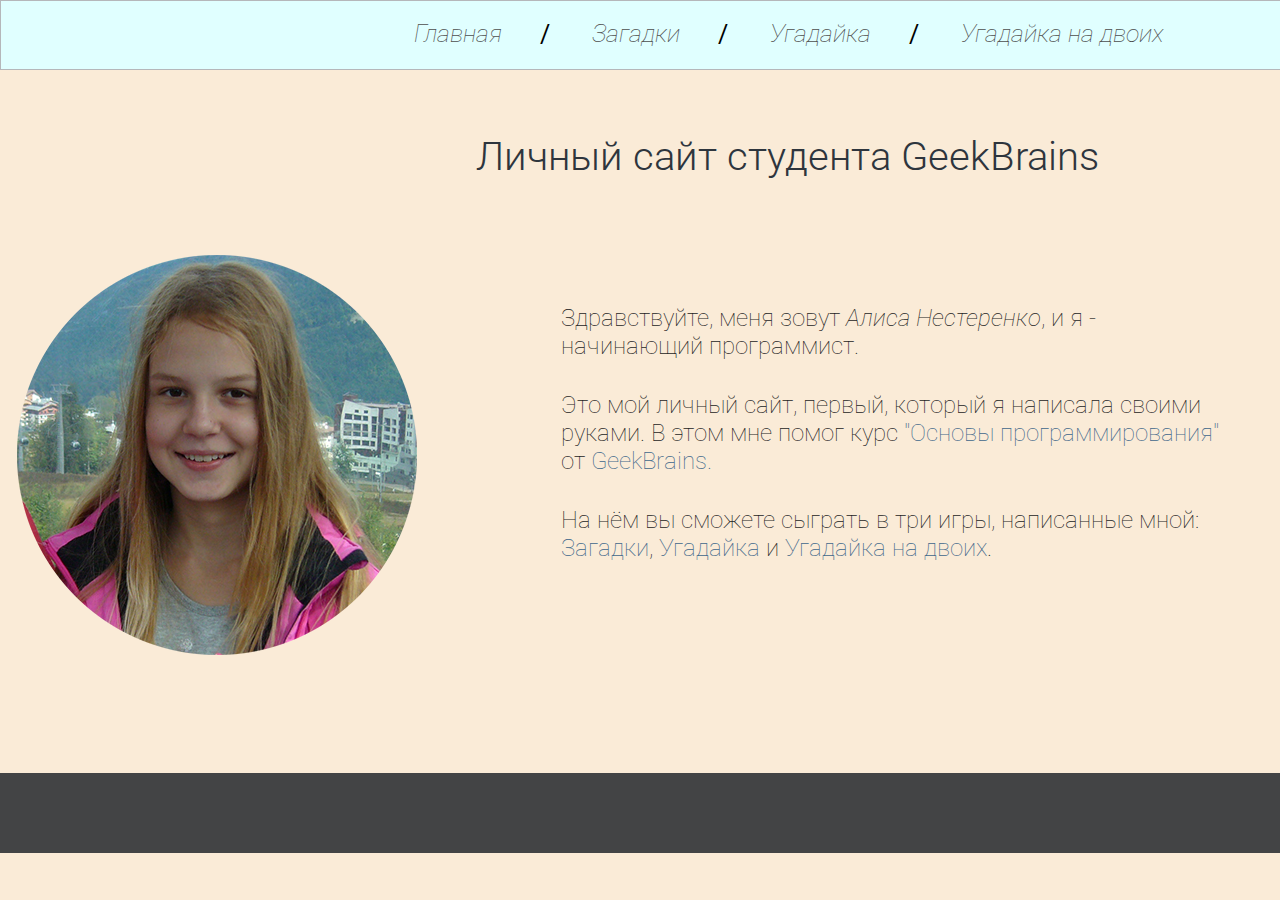
<file: index.html>
<!DOCTYPE html>
<html>
<head>
    <meta charset="utf-8">
	<title>Личный сайт студента Geekbrains</title>
	<link rel="stylesheet" href="style.css">
</head>
<body>
    <div id="header">
        <a href="#">Главная</a><span>/</span>
        <a href="guess.html">Загадки</a><span>/</span>
        <a href="ugadaika.html">Угадайка</a><span>/</span>
        <a href="ugadaika2.html">Угадайка на двоих</a>
    </div>
    <div id="content">
        <h1>Личный сайт студента GeekBrains</h1>
    
        <div id ="center">
             <img src="P1040101.png" alt="Фотография"></img>

             <div id="box_text">
                 <p>Здравствуйте, меня зовут <i>Алиса Нестеренко</i>, и я - начинающий программист.</p>

                 <p>Это мой личный сайт, первый, который я написала своими руками. В этом мне помог курс <a href="https://geekbrains.ru/courses/2" target="_blank">"Основы программирования"</a> от <a href="https://geekbrains.ru/" target="_blank">GeekBrains.</a> </p>

                 <p>На нём вы сможете сыграть в три игры, написанные мной:  <a href="guess.html">Загадки</a>,
                 <a href="ugadaika.html">Угадайка</a> и
                 <a href="ugadaika2.html">Угадайка на двоих</a>.</p>
             <br></br>
             </div>
         </div>
     </div>
    <div id="footer">
         <p>Copyright © 2016</p>
    </div>
</body>
</html>
</file>
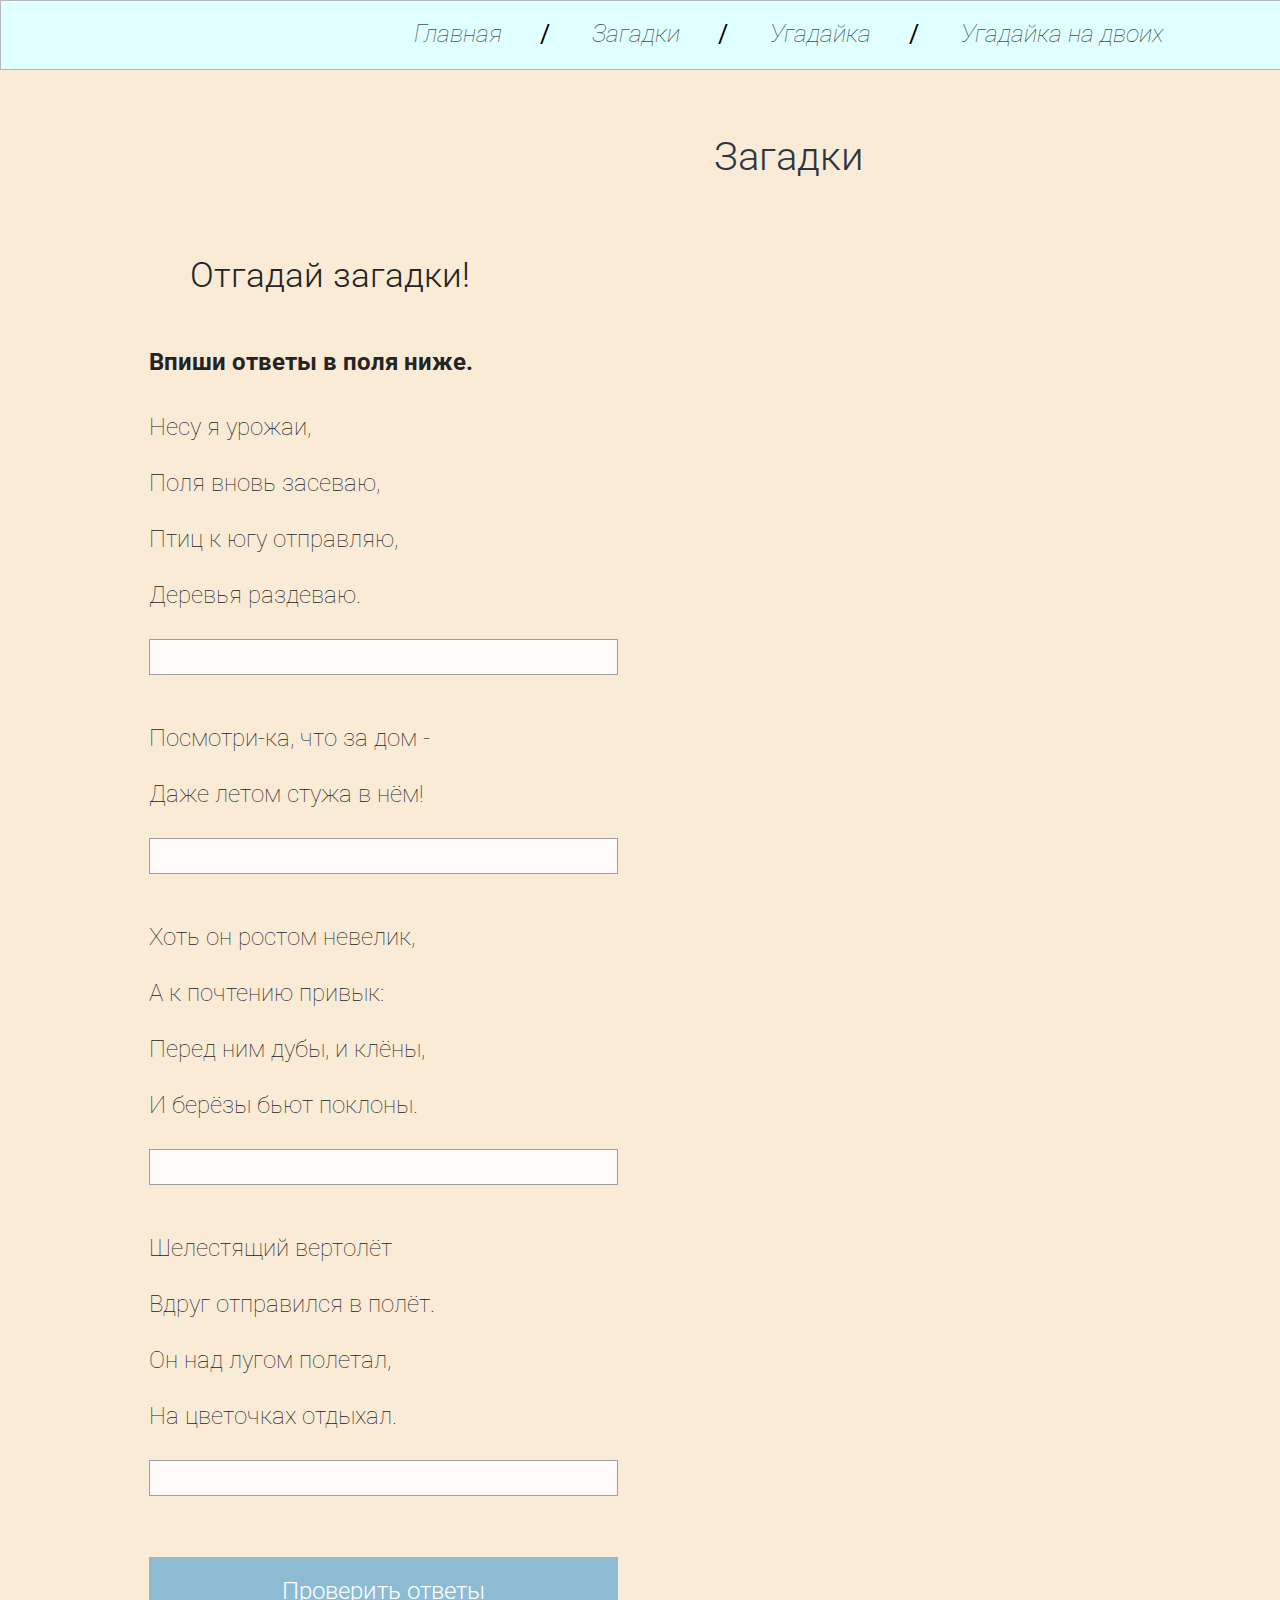
<file: guess.html>
<!DOCTYPE html>
<html>
<head>
    <meta charset='utf-8'>
	<title>Личный сайт студента GeekBrains</title>
	<link rel="stylesheet" href="style2.css">
    <script type="text/javascript">

        var result = 0;

        function Question(textBoxId, answer)
        {
            var userAnswer = document.getElementById(textBoxId).value;
            userAnswer = userAnswer.toLowerCase();
            if(userAnswer == answer)
                result++;

        }

        function Questions()
        {
           Question("answer1", "осень");
           Question("answer2", "холодильник");
           Question("answer3", "топор");
           Question("answer4", "стрекоза");
        
           if(result == 0)
             alert("К сожалению, вы не угадали ни одной загадки.");
           else if(result == 1)
             alert("Вы угадали только одну загадку.");
           else
             alert("Поздравляем, вы отгадали целых " + result + " загадки!");

        }

    </script>
</head>
<body>
    <div id="header">
        <a href="index.html">Главная</a><span>/</span>
        <a href="#">Загадки</a><span>/</span>
        <a href="ugadaika.html">Угадайка</a><span>/</span>
        <a href="ugadaika2.html">Угадайка на двоих</a>
    </div>
<div id="content">
    <h1>Загадки</h1>
    <div id="center">
        <h3>Отгадай загадки!</h3>
        <div id="box">
            <h5>Впиши ответы в поля ниже.</h5>
            <p>Несу я урожаи,<br><br/>Поля вновь засеваю,<br><br/>Птиц к югу отправляю,<br><br/>Деревья раздеваю.</p>
            <input type="text" id="answer1">
            <p>Посмотри-ка, что за дом -<br><br/>Даже летом стужа в нём!</p>
            <input type="text" id="answer2">
            <p>Хоть он ростом невелик,<br><br/>А к почтению привык:<br><br/>Перед ним дубы, и клёны,<br><br/>И берёзы бьют поклоны.</p>
            <input type="text" id="answer3">
            <p>Шелестящий вертолёт<br><br/>Вдруг отправился в полёт.<br><br/>Он над лугом полетал,<br><br/>На цветочках отдыхал.</p> 
            <input type="text" id="answer4">
            <br><br/>
            <a href = "#" onclick = "Questions();">Проверить ответы</a>
        </div>
</div>
<div class="footer">
    Copyright © 2016
</div>

</body>
</html>
</file>
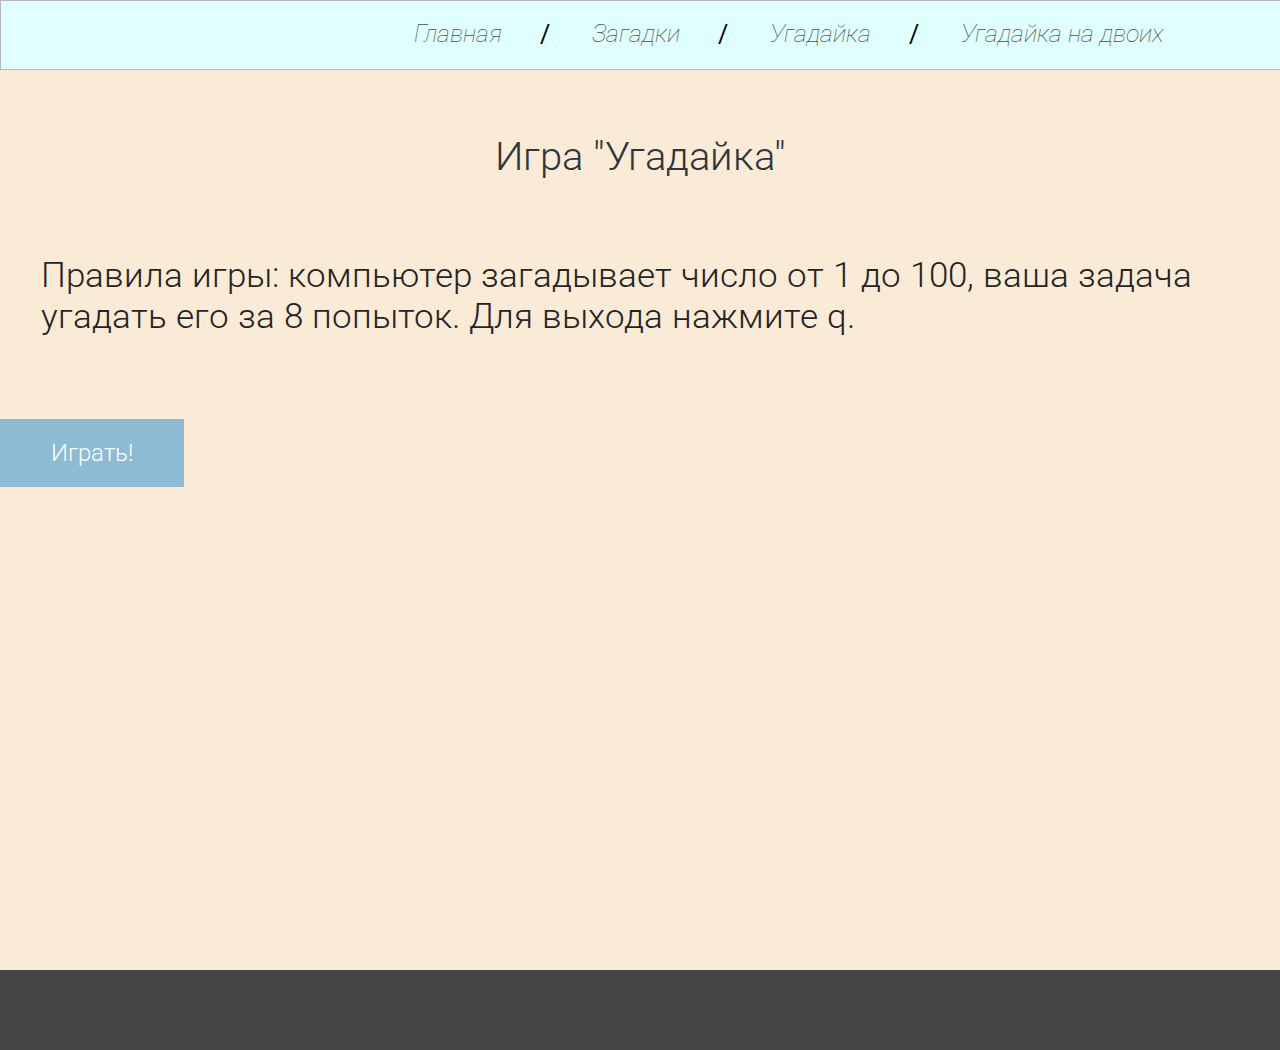
<file: ugadaika.html>
<!DOCTYPE html>
<html>
<head>
    <meta charset="utf-8">
	<title>Личный сайт студента Geekbrains</title>
	<link rel="stylesheet" href="style2.css">
    <script type="text/javascript">
    function Play()
    {
       var answer = (Math.random() * 100).toFixed();
       var i = 0
       while(i < 8){
            i++
            var number = prompt("Вводите число:");
       
            if(number == "q")
              break;
            else if(number < answer){ 
             alert("К сожалению, вы не угадали, я загадал число побольше. Введите другое число.");
         }  else if(number > answer){
             alert("К сожалению, вы не угадали, я загадал число поменьше. Введите другое число.");
         }  else if(number == answer){
             alert("Поздравляю, вы угадали! Поразительная интуиция! :)");
            break;
         }   
    }
     if(i == 8){
      alert("Увы, вы проиграли.")
     }
    alert("Игра окончена. Хорошего дня!")
}
    </script>
</head>
<body>
    <div id="header">
        <a href="index.html">Главная</a><span>/</span>
        <a href="guess.html">Загадки</a><span>/</span>
        <a href="#">Угадайка</a><span>/</span>
        <a href="ugadaika2.html">Угадайка на двоих</a>
    </div>
    <div id="content">
        <h1>Игра "Угадайка"</h1>
        <div id ="center">
        <h3>Правила игры: компьютер загадывает число от 1 до 100, ваша задача угадать его за 8 попыток. Для выхода нажмите q.</h3>
            <div id ="box">
             <a href = "#" onclick = "Play();">Играть!</a>           
            </div>
        </div>
    </div>
    <div class="footer">
         <p>Copyright © 2016</p>
    </div>
</body>
</html>
</file>
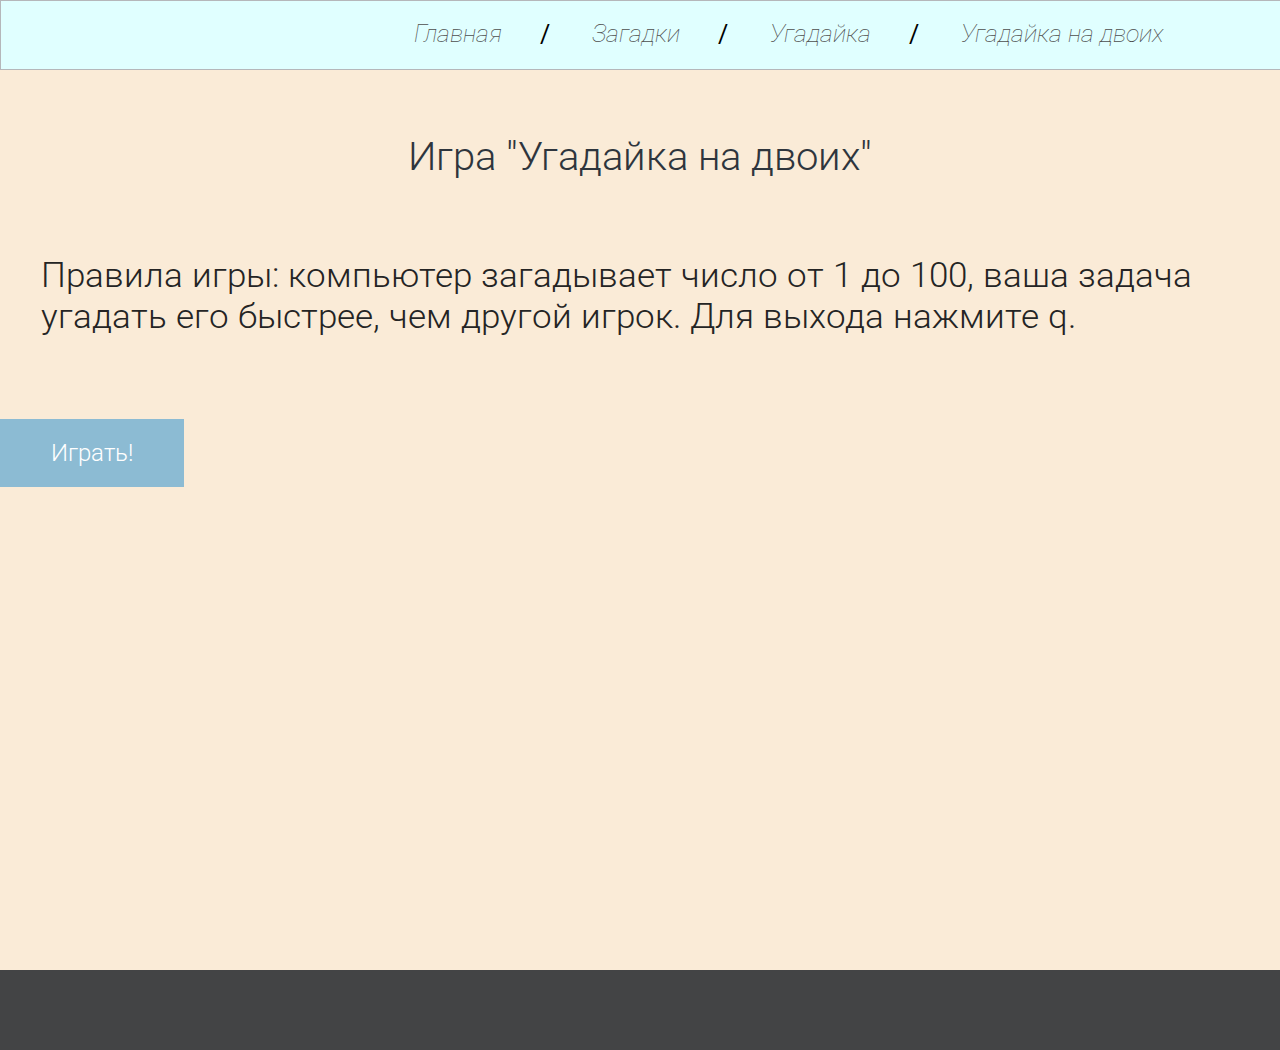
<file: ugadaika2.html>
<!DOCTYPE html>
<html>
<head>
    <meta charset="utf-8">
	<title>Личный сайт студента Geekbrains</title>
	<link rel="stylesheet" href="style2.css">
    <script type="text/javascript">

         function PlayGame()
          {
             var answer = (Math.random() * 100).toFixed();
             var player1 = prompt("Игрок 1, введите своё имя:");
             var player2 = prompt("Игрок 2, введите своё имя:");
             var n = 1;

             while(true){
                 if(n == 1){
                     var playerAnswer = prompt(player1 + ", вводите число:");
                 }
                 else{
                     playerAnswer = prompt(player2 + ", вводите число:");
                 };
                 if(playerAnswer == "q")
                     break;
                 else if(playerAnswer < answer){ 
                     alert("К сожалению, вы не угадали, я загадал число побольше. Ход переходит к другому игроку.");

              }  else if(playerAnswer > answer){
                     alert("К сожалению, вы не угадали, я загадал число поменьше. Ход переходит к другому игроку.");
              }  else if(playerAnswer == answer){
                     if (n == 1) {
                         alert(player1 + ", вы угадали! Поразительная интуиция! :)");
                     }
                     else{
                         alert(player2 + ", вы угадали! Поразительная интуиция! :)");
                     }
                     break;
              }    
                 if(n == 1){
                     n++
                 }
                 else{
                     n--
                 };  
             }
             alert("Игра окончена. Хорошего дня!");

          }
          
    </script>
</head>
<body>
    <div id="header">
        <a href="index.html">Главная</a><span>/</span>
        <a href="guess.html">Загадки</a><span>/</span>
        <a href="ugadaika.html">Угадайка</a><span>/</span>
        <a href="#">Угадайка на двоих</a>
    </div>
    <div id="content">
        <h1>Игра "Угадайка на двоих"</h1>
        <div id ="center">
        <h3>Правила игры: компьютер загадывает число от 1 до 100, ваша задача угадать его быстрее, чем другой игрок. Для выхода нажмите q.</h3>
            <div id ="box">
             <a href = "#" onclick = "PlayGame();">Играть!</a>           
            </div>
        </div>
    </div>
    <div class="footer">
         <p>Copyright © 2016</p>
    </div>
</body>
</html>
</file>
<file: style.css>
@import url(https://fonts.googleapis.com/css?family=Roboto:400,100,100italic,300,300italic,400italic,500,500italic,700,700italic,900,900italic);

* {
    margin: 0;
    padding: 0;
}

body {
    background-color: #faebd7;
    font-family: 'Roboto', sans-serif;
}

#header {
    border: 1px solid #b5b7ba;
    background-color: #e0ffff;
    min-width: 1575px;
    height: 50px;
    text-align: center;
    padding-top: 18px;
}

#header #selected {
    color: #000;
}

#center {
    width: 1280px;
    margin: 0 auto;
}

#header a {
    color: #4d4d4d;
    font-size: 25px;
    font-weight: 100;
    text-align: left;
    text-decoration: none;
    height: 30px;
    line-height: 30px;
    display: inline-block;
    font-style: italic;
}

#header span {
    padding: 0 38px;
    font-size: 25px;
}

#content {
    height: 640px;
    min-width: 1200px;
    margin: 0 auto;
}

#content h1 {
    min-width: 1575px;
    text-align: center;
    color: #2e353d;
    font-size: 40px;
    font-weight: 300;
    margin-top: 63px;
    margin-bottom: 75px;
}

#content h3 {
    color: #242424;
    font-size: 35px;
    font-weight: 300;
    text-align: left;
    margin-left: 41px;
    margin-bottom: 52px;
}

#content h5 {
    color:  #242424;
    font-size: 24px;
    text-align: left;
}

#content img {
    margin-left: 17px;
}

#content #box_text {
    width: 671px;
    background-color: #faebd7;
    float: right;
    padding: 49px 48px 51px 76px;
}

#content #box_text p {
    color: #242424;
    font-size: 24px;
    font-weight: 100;
    text-align: left;
    margin-bottom: 31px;
}

#content #box_text a  {
    color: #40678a;
    font-size: 24px;
    font-weight: 100;
    text-decoration: none;
}
    


#content .media {
    margin-right: 0;
}

#content #box {
    background-color: #ffffff;
    width: 1238px;
    height: 446px;
    margin: 0 auto;
    padding-top: 37px;
    padding-left: 38px;
}

#content #box p {
    color: #242424;
    font-size: 24px;
    font-weight: 100;
    text-align: left;
    margin-top: 37px;
    margin-bottom: 30px;
}

#content #box input {
    border: 1px solid #a0a0a0;
    background-color: #f5f5f5;
    width: 457px;
    height: 34px;
    padding-left:10px;
    font-size:20px;
    font-weight: 100;
    margin-bottom: 12px;
}

#content #box a {
    display: block;
    float: left;
    background-color:  #8cbbd3;
    color:  #ffffff;
    font-size: 24px;
    font-weight: 300;
    text-decoration: none;
    margin-top: 30px;
    margin: 0 auto;
}

#content #box a:hover {
    background-color: #5ba1d3;
}

#footer {
    background-color: #434445;
    min-width: 1575px;
    height: 80px;
    margin: 0 auto;
    text-align: right;
    color: #a4a4a4;
    font-size: 20px;
    font-weight: 100;
    line-height: 80px;
}
</file>
<file: style2.css>
@import url(https://fonts.googleapis.com/css?family=Roboto:400,100,100italic,300,300italic,400italic,500,500italic,700,700italic,900,900italic);

* {
    margin: 0;
    padding: 0;
}

html{
    height: 100%;
}
body {
    background-color: #faebd7;
    font-family: 'Roboto', sans-serif;
    height: 100%;
}

#header {
    border: 1px solid #b5b7ba;
    background-color: #e0ffff;
    min-width: 1575px;
    height: 50px;
    text-align: center;
    padding-top: 18px;
}

#header #selected {
    color: #000;
}

#center {
    width: 1280px;
    margin: 0 auto;
}

#header a {
    color: #4d4d4d;
    font-size: 25px;
    font-weight: 100;
    text-align: left;
    text-decoration: none;
    height: 30px;
    line-height: 30px;
    display: inline-block;
    font-style: italic;
}

#header span {
    padding: 0 38px;
    font-size: 25px;
}

#content {
    height: 100%;
    min-width: 1200px;
    margin: 0 auto;
    display: table;
}

#content h1 {
    min-width: 1200px;
    text-align: center;
    color: #2e353d;
    font-size: 40px;
    font-weight: 300;
    margin-top: 63px;
    margin-bottom: 75px;
}

#content h3 {
    color: #242424;
    font-size: 35px;
    font-weight: 300;
    text-align: left;
    margin-left: 41px;
    margin-bottom: 52px;
}

#content h5 {
    color:  #242424;
    font-size: 24px;
    text-align: left;
}

#content img {
    margin-left: 17px;
}

#content #box_text {
    width: 671px;
    background-color: #ffffff;
    float: right;
    padding: 49px 48px 51px 76px;
}

#content #box_text p {
    color: #242424;
    font-size: 24px;
    font-weight: 100;
    text-align: left;
    margin-bottom: 31px;
}

#content #box_text a  {
    color: #40678a;
    font-size: 24px;
    font-weight: 100;
    text-align: center;
    text-decoration: none;
    padding-right:30px;
}


#content .media {
    margin-right: 0;
}

#content #box {
    background-color: #faebd7;
    width: 1238px;
    height: 446px;
    margin: 0 auto;
    padding-top: 37px;
    padding-left: 38px;
    display: table-row;
    height: 100%;
}

#content #box p {
    color: #242424;
    font-size: 24px;
    font-weight: 100;
    text-align: left;
    margin-top: 37px;
    margin-bottom: 30px;
}

#content #box input {
    border: 1px solid #a0a0a0;
    background-color: #fffafa;
    width: 457px;
    height: 34px;
    padding-left:10px;
    font-size:20px;
    font-weight: 100;
    margin-bottom: 12px;
}

#content #box a {
    display: block;
    float: center;
    background-color:  #8cbbd3;
    color:  #ffffff;
    font-size: 24px;
    font-weight: 300;
    text-align: center;
    text-decoration: none;
    margin-top: 30px;
    margin-bottom: 30px;
    padding:20px 51px;
}

#content #box a:hover {
    background-color: #faebd7;
}

.footer {
    height: 80px;
    background-color: #434445;
    min-width: 1578px;
    text-align: right;
    color: #a4a4a4;
    font-size: 20px;
    font-weight: 100;
    line-height: 80px;
}
</file>
